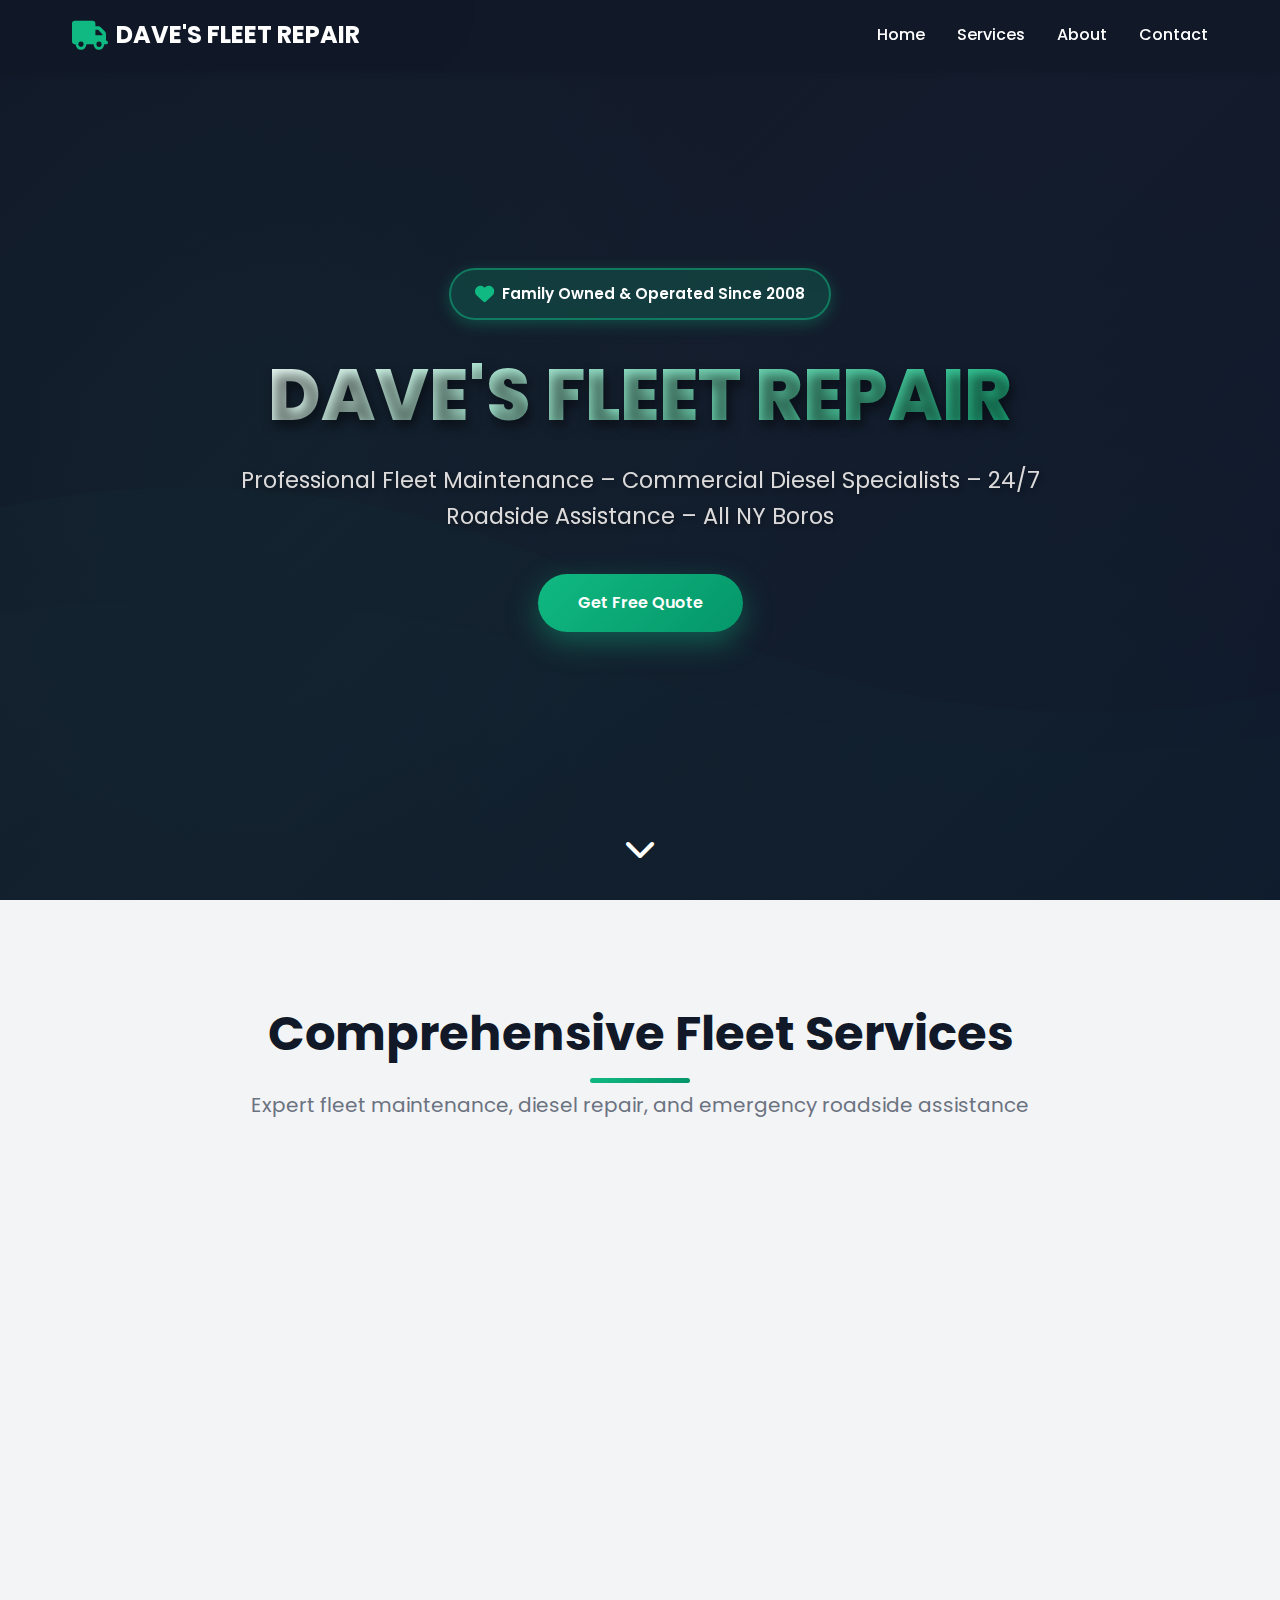
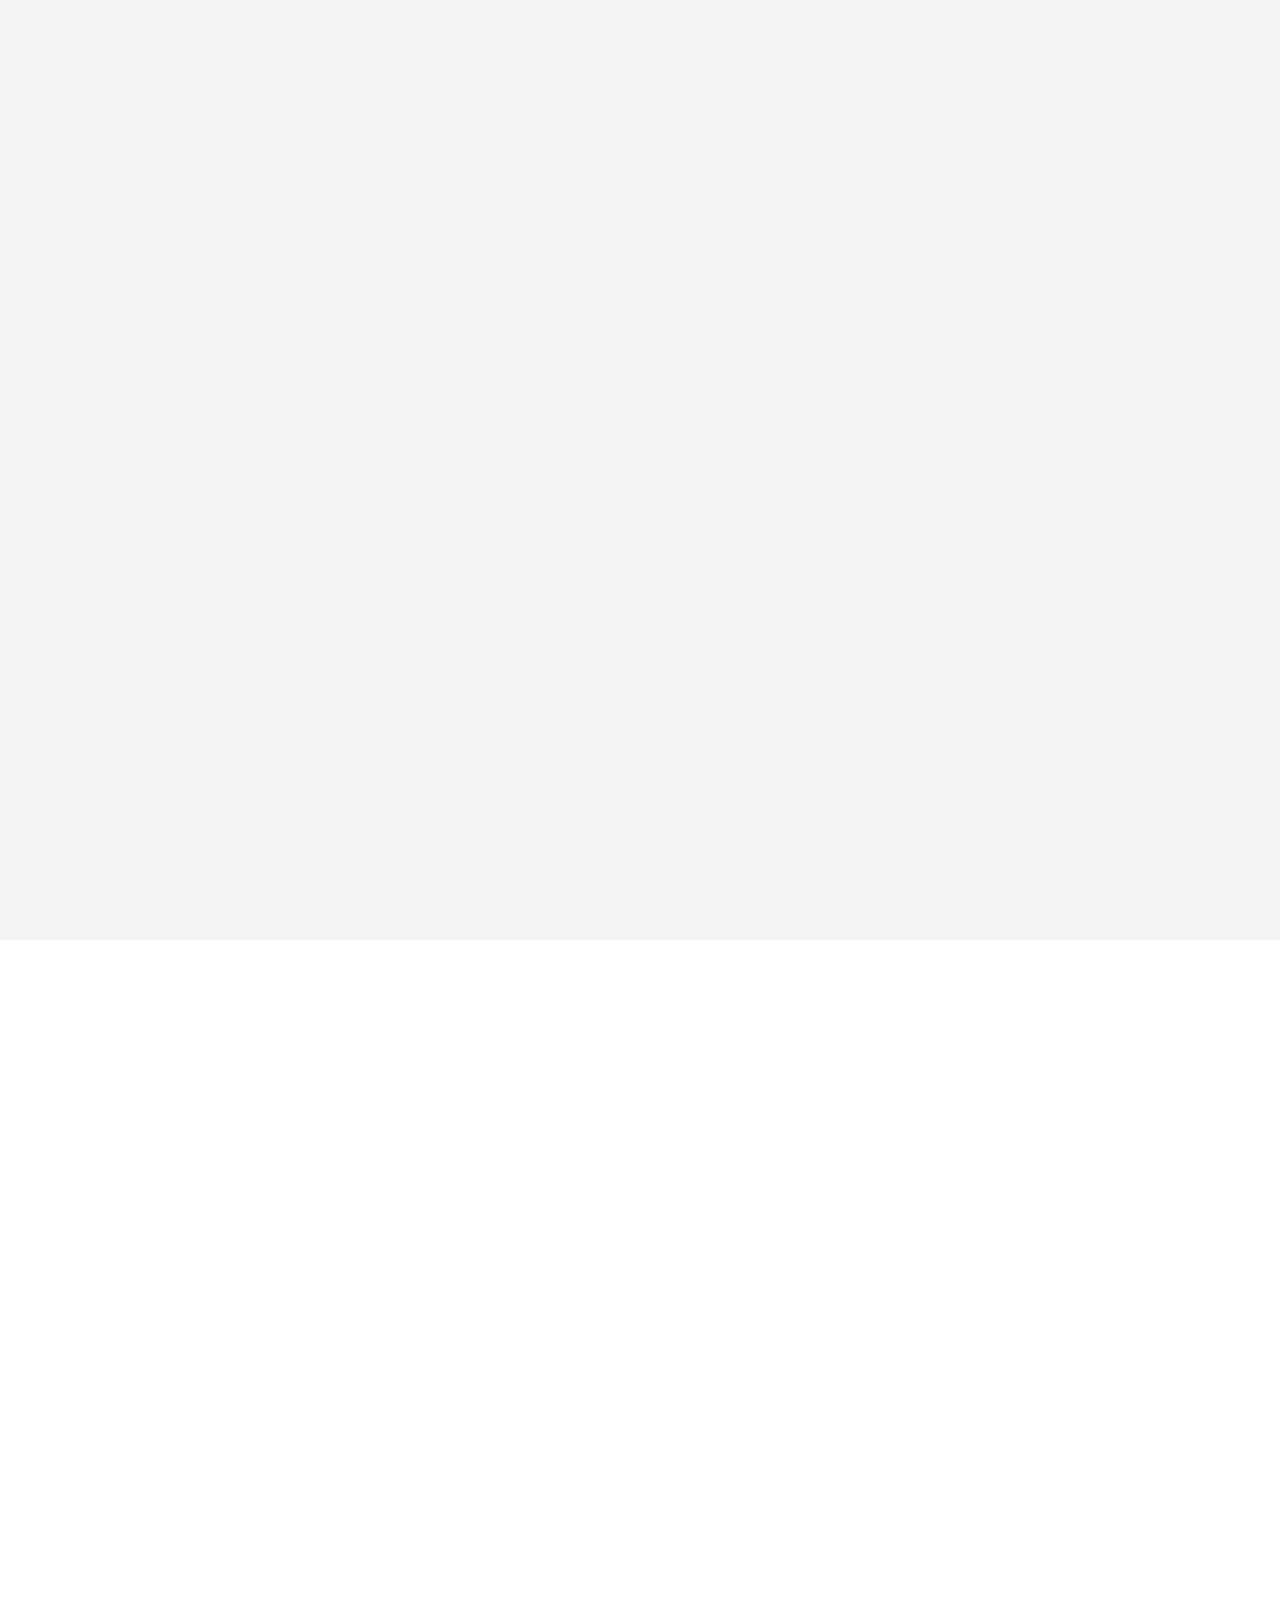
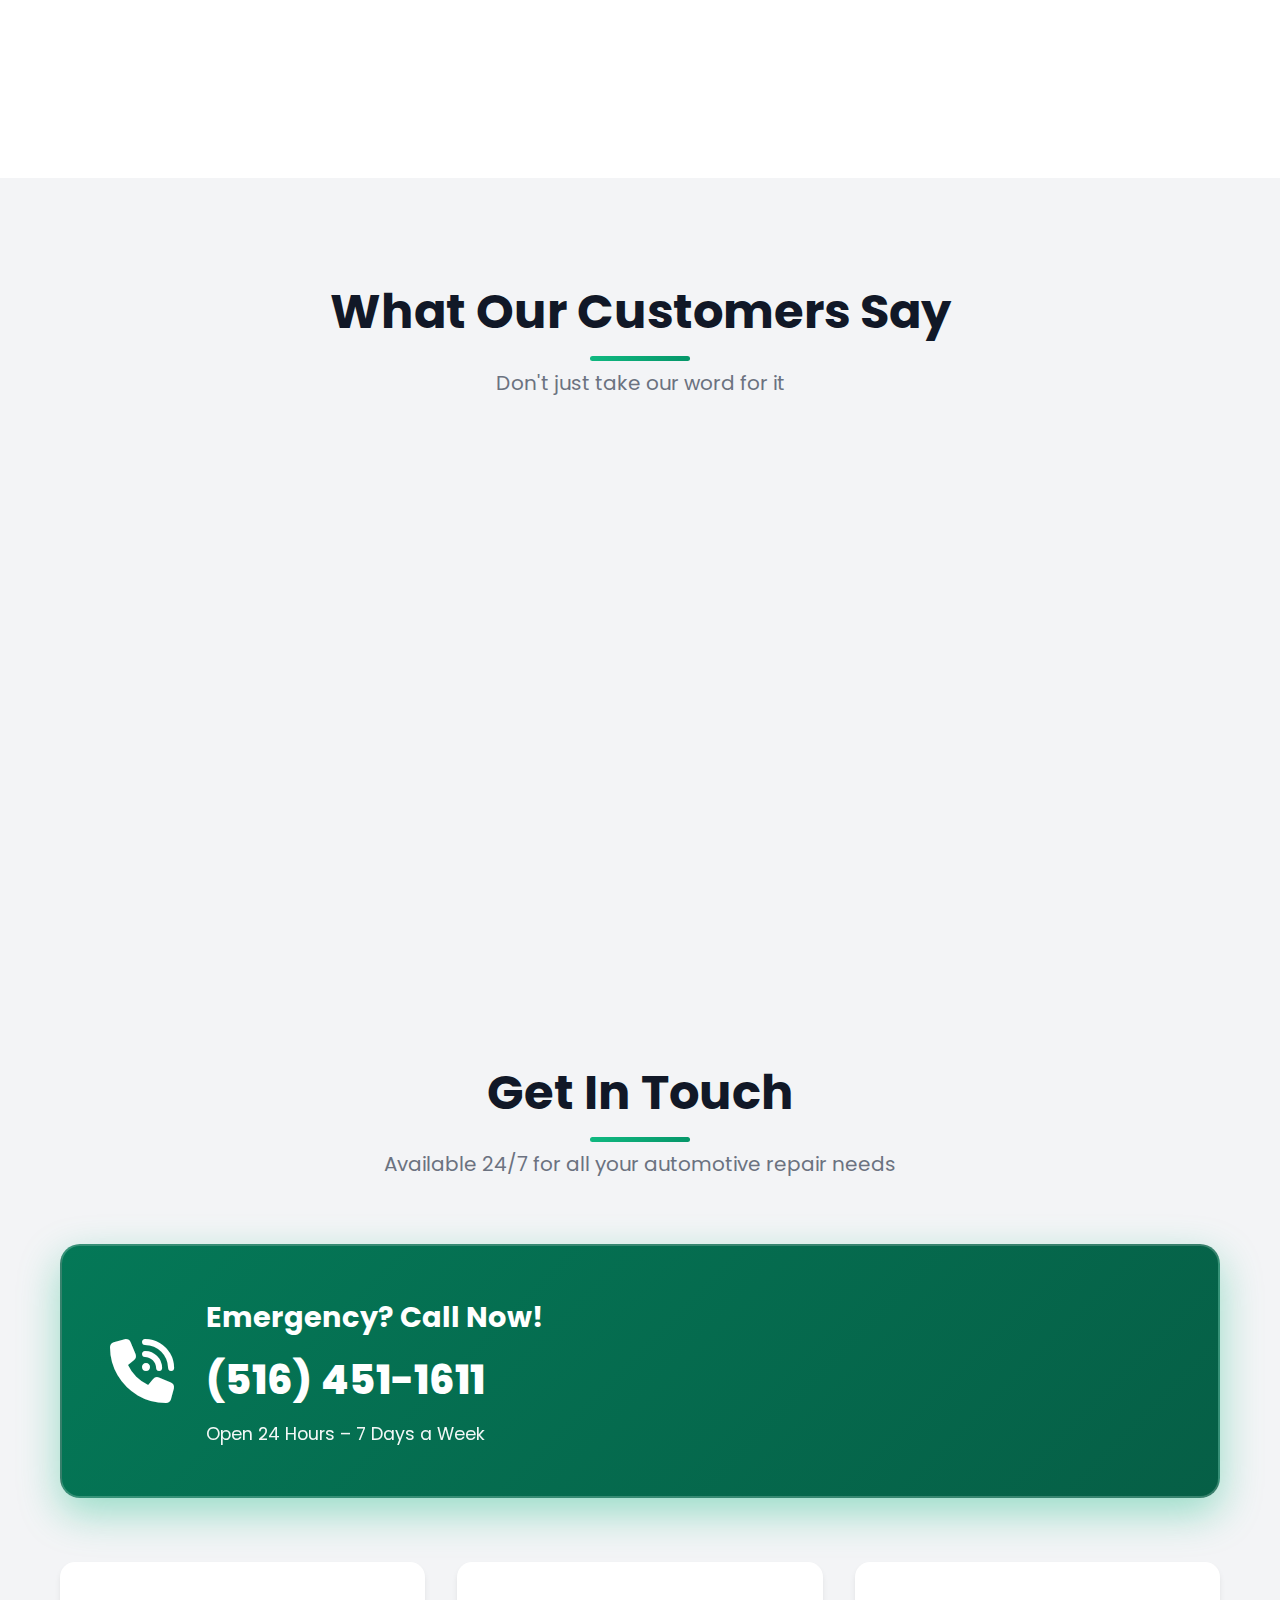
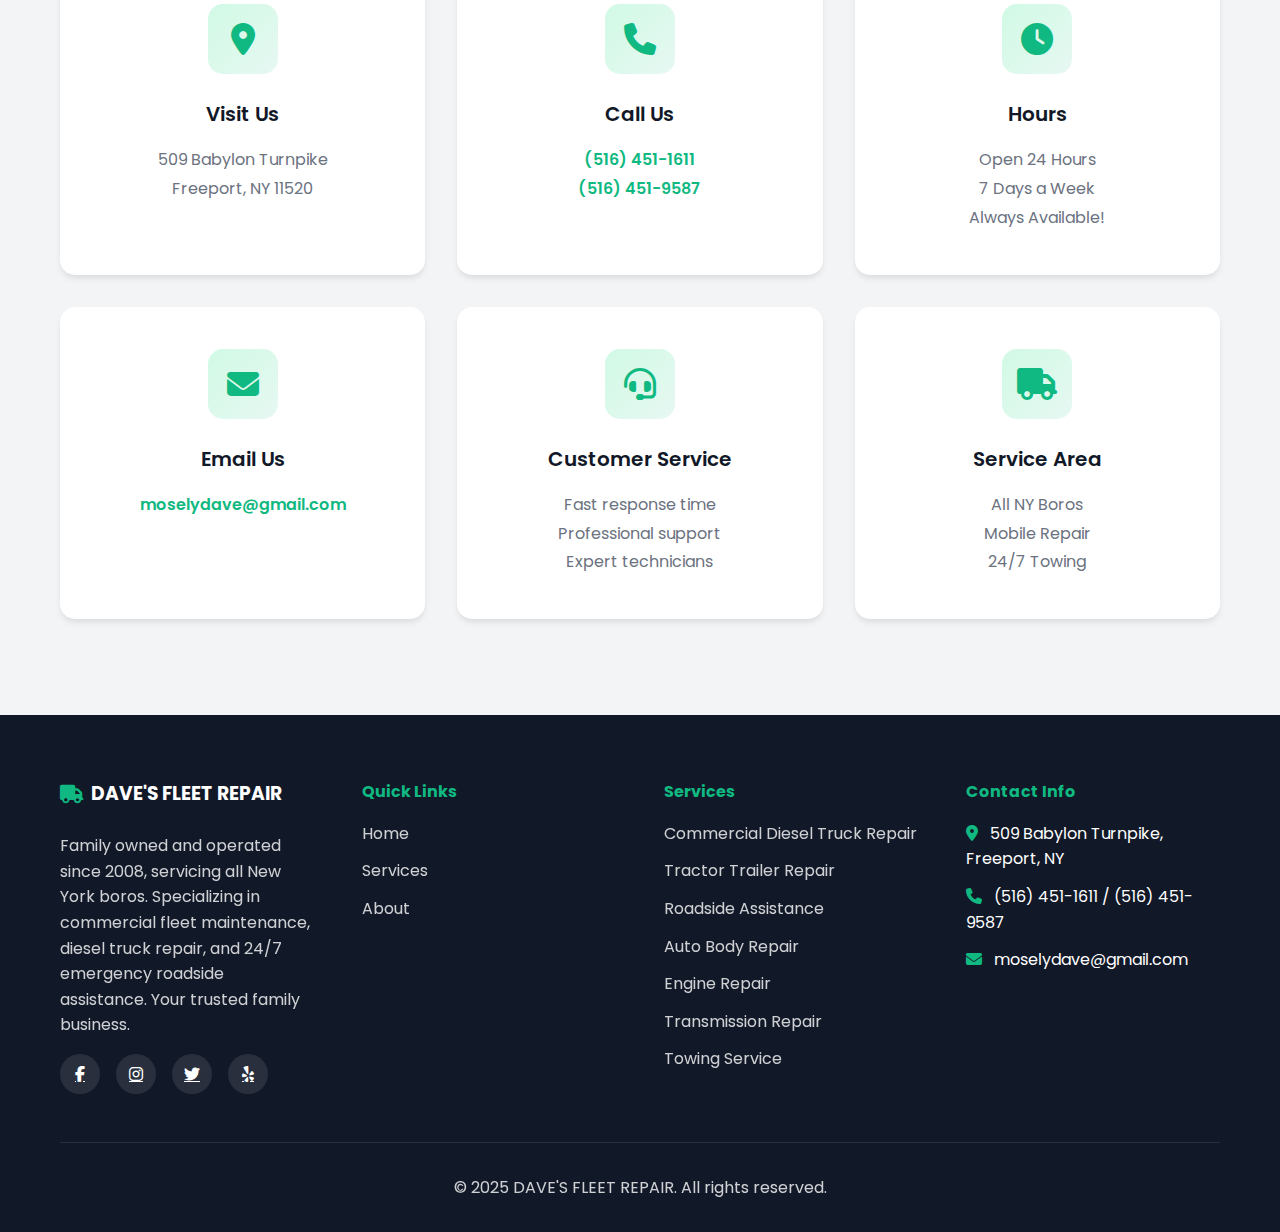
<file: index.html>
﻿<!DOCTYPE html>
<html lang="en">
<head>
    <meta charset="UTF-8">
    <meta name="viewport" content="width=device-width, initial-scale=1.0">
    <meta name="description" content="DAVE'S FLEET REPAIR - Professional fleet maintenance, commercial diesel repair, and roadside assistance in Freeport, NY">
    <title>DAVE'S FLEET REPAIR | Commercial Fleet & Diesel Repair Specialists</title>
    <link rel="stylesheet" href="styles.css">
    <link rel="stylesheet" href="https://cdnjs.cloudflare.com/ajax/libs/font-awesome/6.4.0/css/all.min.css">
    <link rel="preconnect" href="https://fonts.googleapis.com">
    <link rel="preconnect" href="https://fonts.gstatic.com" crossorigin>
    <link href="https://fonts.googleapis.com/css2?family=Poppins:wght@300;400;500;600;700;800&display=swap" rel="stylesheet">
</head>
<body>
    <!-- Navigation Bar -->
    <nav class="navbar" id="navbar">
        <div class="nav-container">
            <div class="nav-logo">
                <i class="fas fa-truck"></i>
                <span>DAVE'S FLEET REPAIR</span>
            </div>
            <ul class="nav-menu" id="navMenu">
                <li><a href="#home" class="nav-link">Home</a></li>
                <li><a href="#services" class="nav-link">Services</a></li>
                <li><a href="#about" class="nav-link">About</a></li>
                <li><a href="#contact" class="nav-link">Contact</a></li>
            </ul>
            <div class="hamburger" id="hamburger">
                <span></span>
                <span></span>
                <span></span>
            </div>
        </div>
    </nav>

    <!-- Hero Section -->
    <section id="home" class="hero">
        <div class="hero-overlay"></div>
        <div class="hero-content">
            <div class="hero-badge">
                <i class="fas fa-heart"></i>
                <span>Family Owned & Operated Since 2008</span>
            </div>
            <h1 class="hero-title fade-in">DAVE'S FLEET REPAIR</h1>
            <p class="hero-subtitle fade-in-delay">Professional Fleet Maintenance – Commercial Diesel Specialists – 24/7 Roadside Assistance – All NY Boros</p>
            <div class="hero-buttons fade-in-delay-3">
                <a href="#contact" class="btn btn-primary">Get Free Quote</a>
            </div>
        </div>
        <div class="scroll-indicator">
            <i class="fas fa-chevron-down"></i>
        </div>
    </section>

    <!-- Services Section -->
    <section id="services" class="services">
        <div class="container">
            <div class="section-header">
                <h2 class="section-title">Comprehensive Fleet Services</h2>
                <p class="section-subtitle">Expert fleet maintenance, diesel repair, and emergency roadside assistance</p>
            </div>

            <div class="services-grid">
                <div class="service-card">
                    <div class="service-icon">
                        <i class="fas fa-truck"></i>
                    </div>
                    <h3>Diesel Truck Repair</h3>
                    <p>Commercial diesel truck repair, diagnostics, and maintenance.</p>
                </div>
                
                <div class="service-card">
                    <div class="service-icon">
                        <i class="fas fa-road"></i>
                    </div>
                    <h3>Roadside Assistance</h3>
                    <p>24/7 emergency roadside assistance throughout all NY boros.</p>
                </div>
                
                <div class="service-card">
                    <div class="service-icon">
                        <i class="fas fa-trailer"></i>
                    </div>
                    <h3>Tractor Trailer Repair</h3>
                    <p>Complete tractor trailer repair and fleet maintenance.</p>
                </div>
                
                <div class="service-card">
                    <div class="service-icon">
                        <i class="fas fa-car-burst"></i>
                    </div>
                    <h3>Auto Body Repair</h3>
                    <p>Professional body work, paint, and collision repair.</p>
                </div>
                
                <div class="service-card">
                    <div class="service-icon">
                        <i class="fas fa-car"></i>
                    </div>
                    <h3>Car Repair</h3>
                    <p>Complete car repair for all makes and models.</p>
                </div>
                
                <div class="service-card">
                    <div class="service-icon">
                        <i class="fas fa-oil-can"></i>
                    </div>
                    <h3>Engine Repair</h3>
                    <p>Engine diagnostics and repair for diesel and gas engines.</p>
                </div>
                
                <div class="service-card">
                    <div class="service-icon">
                        <i class="fas fa-cog"></i>
                    </div>
                    <h3>Transmission Repair</h3>
                    <p>Transmission service and repair, automatic and manual.</p>
                </div>
                
                <div class="service-card">
                    <div class="service-icon">
                        <i class="fas fa-truck-monster"></i>
                    </div>
                    <h3>Brake Repair</h3>
                    <p>Diesel truck brake service and safety inspections.</p>
                </div>
                
                <div class="service-card">
                    <div class="service-icon">
                        <i class="fas fa-droplet"></i>
                    </div>
                    <h3>Oil Changes</h3>
                    <p>Fast oil changes for all vehicle types.</p>
                </div>
                
                <div class="service-card">
                    <div class="service-icon">
                        <i class="fas fa-truck-moving"></i>
                    </div>
                    <h3>Towing Service</h3>
                    <p>24/7 towing service available throughout all NY boros.</p>
                </div>
            </div>
        </div>
    </section>

    <!-- About Section -->
    <section id="about" class="about">
        <div class="container">
            <div class="about-content">
                <div class="about-image">
                    <div class="about-image-placeholder">
                        <i class="fas fa-tools"></i>
                    </div>
                    <div class="about-badge">
                        <i class="fas fa-award"></i>
                        <span>Certified Technicians</span>
                    </div>
                </div>
                <div class="about-text">
                    <h2>About DAVE'S FLEET REPAIR</h2>
                    <p class="lead">Family Owned and Operated Since 2008</p>
                    <p>DAVE'S FLEET REPAIR is a trusted family-owned business serving all New York boros with professional fleet maintenance and repair services. We're committed to keeping your commercial vehicles on the road with competitive rates and expert service!</p>
                    <p>Specializing in commercial diesel truck repair, we bring extensive knowledge and proven expertise in troubleshooting diesel engines. Whether you're dealing with an emergency breakdown or need scheduled maintenance, our team is ready to help 24/7.</p>
                    <div class="about-features">
                        <div class="feature">
                            <i class="fas fa-users"></i>
                            <div>
                                <h4>Family Owned</h4>
                                <p>Trusted family business with professional expertise</p>
                            </div>
                        </div>
                        <div class="feature">
                            <i class="fas fa-map-marked-alt"></i>
                            <div>
                                <h4>All NY Boros</h4>
                                <p>Rapid response across all New York boros 24/7</p>
                            </div>
                        </div>
                        <div class="feature">
                            <i class="fas fa-dollar-sign"></i>
                            <div>
                                <h4>Competitive Rates</h4>
                                <p>Fair, transparent pricing for fleet maintenance</p>
                            </div>
                        </div>
                    </div>
                </div>
            </div>
        </div>
    </section>

    <!-- Reviews Section -->
    <section id="reviews" class="reviews">
        <div class="container">
            <div class="section-header">
                <h2 class="section-title">What Our Customers Say</h2>
                <p class="section-subtitle">Don't just take our word for it</p>
            </div>
            <div class="reviews-grid">
                <div class="review-card">
                    <div class="review-stars">
                        <i class="fas fa-star"></i>
                        <i class="fas fa-star"></i>
                        <i class="fas fa-star"></i>
                        <i class="fas fa-star"></i>
                        <i class="fas fa-star"></i>
                    </div>
                    <p class="review-text">"Amazing service by Tom and Bobby"</p>
                    <div class="review-author">
                        <div class="author-avatar">GS</div>
                        <div>
                            <h4>GP Singh</h4>
                            <p>Local Guide • 96 reviews • 2 years ago</p>
                        </div>
                    </div>
                </div>
                <div class="review-card">
                    <div class="review-stars">
                        <i class="fas fa-star"></i>
                        <i class="fas fa-star"></i>
                        <i class="fas fa-star"></i>
                        <i class="fas fa-star"></i>
                        <i class="fas fa-star"></i>
                    </div>
                    <p class="review-text">"Dave came and got my truck up and running in no time. This guys has the knowledge and understanding of trouble shooting any diesel engine. Call him i would rate 10 stars if I could, and extremely affordable."</p>
                    <div class="review-author">
                        <div class="author-avatar">RO</div>
                        <div>
                            <h4>Rojay Orr</h4>
                            <p>Local Guide • 13 reviews • 3 years ago</p>
                        </div>
                    </div>
                </div>
                <div class="review-card">
                    <div class="review-stars">
                        <i class="fas fa-star"></i>
                        <i class="fas fa-star"></i>
                        <i class="fas fa-star"></i>
                        <i class="fas fa-star"></i>
                        <i class="fas fa-star"></i>
                    </div>
                    <p class="review-text">"Great guys show up fast worked fast to get me going again highly recommend"</p>
                    <div class="review-author">
                        <div class="author-avatar">JP</div>
                        <div>
                            <h4>James Pepper</h4>
                            <p>5 reviews • 1 month ago</p>
                        </div>
                    </div>
                </div>
            </div>
        </div>
    </section>

    <!-- Contact Section -->
    <section id="contact" class="contact">
        <div class="container">
            <div class="section-header">
                <h2 class="section-title">Get In Touch</h2>
                <p class="section-subtitle">Available 24/7 for all your automotive repair needs</p>
            </div>
            <div class="emergency-banner">
                <i class="fas fa-phone-volume"></i>
                <div>
                    <h3>Emergency? Call Now!</h3>
                    <a href="tel:5164511611" class="emergency-phone">(516) 451-1611</a>
                    <p>Open 24 Hours – 7 Days a Week</p>
                </div>
            </div>
            <div class="contact-content">
                <div class="contact-info">
                    <div class="info-card">
                        <div class="card-icon">
                            <i class="fas fa-map-marker-alt"></i>
                        </div>
                        <h3>Visit Us</h3>
                        <p>509 Babylon Turnpike<br>Freeport, NY 11520</p>
                    </div>
                    <div class="info-card">
                        <div class="card-icon">
                            <i class="fas fa-phone"></i>
                        </div>
                        <h3>Call Us</h3>
                        <p><a href="tel:5164511611">(516) 451-1611</a><br><a href="tel:5164519587">(516) 451-9587</a></p>
                    </div>
                    <div class="info-card">
                        <div class="card-icon">
                            <i class="fas fa-clock"></i>
                        </div>
                        <h3>Hours</h3>
                        <p>Open 24 Hours<br>7 Days a Week<br>Always Available!</p>
                    </div>
                    <div class="info-card">
                        <div class="card-icon">
                            <i class="fas fa-envelope"></i>
                        </div>
                        <h3>Email Us</h3>
                        <p><a href="mailto:moselydave@gmail.com">moselydave@gmail.com</a></p>
                    </div>
                    <div class="info-card">
                        <div class="card-icon">
                            <i class="fas fa-headset"></i>
                        </div>
                        <h3>Customer Service</h3>
                        <p>Fast response time<br>Professional support<br>Expert technicians</p>
                    </div>
                    <div class="info-card">
                        <div class="card-icon">
                            <i class="fas fa-truck"></i>
                        </div>
                        <h3>Service Area</h3>
                        <p>All NY Boros<br>Mobile Repair<br>24/7 Towing</p>
                    </div>
                </div>
            </div>
        </div>
    </section>

    <!-- Footer -->
    <footer class="footer">
        <div class="container">
            <div class="footer-content">
                <div class="footer-section">
                    <h3><i class="fas fa-truck"></i> DAVE'S FLEET REPAIR</h3>
                    <p>Family owned and operated since 2008, servicing all New York boros. Specializing in commercial fleet maintenance, diesel truck repair, and 24/7 emergency roadside assistance. Your trusted family business.</p>
                    <div class="social-links">
                        <a href="#"><i class="fab fa-facebook-f"></i></a>
                        <a href="#"><i class="fab fa-instagram"></i></a>
                        <a href="#"><i class="fab fa-twitter"></i></a>
                        <a href="#"><i class="fab fa-yelp"></i></a>
                    </div>
                </div>
                <div class="footer-section">
                    <h4>Quick Links</h4>
                    <ul>
                        <li><a href="#home">Home</a></li>
                        <li><a href="#services">Services</a></li>
                        <li><a href="#about">About</a></li>
                    </ul>
                </div>
                <div class="footer-section">
                    <h4>Services</h4>
                    <ul>
                        <li><a href="#services">Commercial Diesel Truck Repair</a></li>
                        <li><a href="#services">Tractor Trailer Repair</a></li>
                        <li><a href="#services">Roadside Assistance</a></li>
                        <li><a href="#services">Auto Body Repair</a></li>
                        <li><a href="#services">Engine Repair</a></li>
                        <li><a href="#services">Transmission Repair</a></li>
                        <li><a href="#services">Towing Service</a></li>
                    </ul>
                </div>
                <div class="footer-section">
                    <h4>Contact Info</h4>
                    <ul>
                        <li><i class="fas fa-map-marker-alt"></i> 509 Babylon Turnpike, Freeport, NY</li>
                        <li><i class="fas fa-phone"></i> (516) 451-1611 / (516) 451-9587</li>
                        <li><i class="fas fa-envelope"></i> moselydave@gmail.com</li>
                    </ul>
                </div>
            </div>
            <div class="footer-bottom">
                <p>&copy; 2025 DAVE'S FLEET REPAIR. All rights reserved.</p>
            </div>
        </div>
    </footer>

    <script src="script.js"></script>
</body>
</html>
</file>
<file: styles.css>
﻿/* Reset and Base Styles */
* {
    margin: 0;
    padding: 0;
    box-sizing: border-box;
}

:root {
    --primary-color: #10b981;
    --primary-dark: #059669;
    --primary-light: #d1fae5;
    --secondary-color: #1f2937;
    --accent-color: #047857;
    --dark-bg: #111827;
    --darker-bg: #0f172a;
    --light-bg: #f3f4f6;
    --light-gray: #e5e7eb;
    --medium-gray: #9ca3af;
    --text-dark: #111827;
    --text-light: #6b7280;
    --white: #ffffff;
    --gradient-1: linear-gradient(135deg, #10b981 0%, #059669 100%);
    --gradient-2: linear-gradient(135deg, #1f2937 0%, #111827 100%);
    --gradient-hero: linear-gradient(135deg, rgba(16, 185, 129, 0.95) 0%, rgba(17, 24, 39, 0.95) 100%);
    --shadow-sm: 0 1px 2px 0 rgb(0 0 0 / 0.05);
    --shadow-md: 0 4px 6px -1px rgb(0 0 0 / 0.1);
    --shadow-lg: 0 10px 15px -3px rgb(0 0 0 / 0.15);
    --shadow-xl: 0 20px 25px -5px rgb(0 0 0 / 0.2);
    --shadow-2xl: 0 25px 50px -12px rgb(0 0 0 / 0.25);
}

html {
    scroll-behavior: smooth;
    -webkit-font-smoothing: antialiased;
    -moz-osx-font-smoothing: grayscale;
}

body {
    font-family: 'Poppins', sans-serif;
    color: var(--text-dark);
    line-height: 1.6;
    overflow-x: hidden;
    -webkit-tap-highlight-color: transparent;
}

/* Prevent zoom on input focus for iOS */
input, select, textarea {
    font-size: 16px !important;
}

.container {
    max-width: 1200px;
    margin: 0 auto;
    padding: 0 20px;
}

/* Better touch targets for mobile */
a, button {
    -webkit-tap-highlight-color: rgba(0, 0, 0, 0.1);
}

/* Navbar Styles */
.navbar {
    position: fixed;
    top: 0;
    width: 100%;
    background: rgba(17, 24, 39, 0.95);
    backdrop-filter: blur(10px);
    z-index: 1000;
    transition: all 0.3s ease;
    box-shadow: var(--shadow-md);
}

.navbar.scrolled {
    background: var(--dark-bg);
    box-shadow: var(--shadow-lg);
}

.nav-container {
    max-width: 1200px;
    margin: 0 auto;
    padding: 1rem 2rem;
    display: flex;
    justify-content: space-between;
    align-items: center;
}

.nav-logo {
    display: flex;
    align-items: center;
    gap: 0.5rem;
    font-size: 1.5rem;
    font-weight: 700;
    color: var(--white);
}

.nav-logo i {
    color: var(--primary-color);
    font-size: 1.8rem;
}

.nav-menu {
    display: flex;
    list-style: none;
    gap: 2rem;
}

.nav-link {
    color: var(--white);
    text-decoration: none;
    font-weight: 500;
    transition: color 0.3s ease;
    position: relative;
}

.nav-link::after {
    content: '';
    position: absolute;
    bottom: -5px;
    left: 0;
    width: 0;
    height: 2px;
    background: var(--primary-color);
    transition: width 0.3s ease;
}

.nav-link:hover::after {
    width: 100%;
}

.nav-link:hover {
    color: var(--primary-color);
}

.hamburger {
    display: none;
    flex-direction: column;
    cursor: pointer;
    gap: 4px;
}

.hamburger span {
    width: 25px;
    height: 3px;
    background: var(--white);
    transition: all 0.3s ease;
}

/* Hero Section */
.hero {
    position: relative;
    min-height: 100vh;
    display: flex;
    align-items: center;
    justify-content: center;
    background: linear-gradient(135deg, #111827 0%, #1f2937 50%, #0f172a 100%);
    color: var(--white);
    overflow: hidden;
}

.hero::before {
    content: '';
    position: absolute;
    top: 0;
    left: 0;
    right: 0;
    bottom: 0;
    background: 
        radial-gradient(circle at 20% 50%, rgba(16, 185, 129, 0.15) 0%, transparent 50%),
        radial-gradient(circle at 80% 80%, rgba(16, 185, 129, 0.1) 0%, transparent 50%),
        url('data:image/svg+xml,<svg xmlns="http://www.w3.org/2000/svg" viewBox="0 0 1200 600"><path d="M0,400 Q300,250 600,400 T1200,400 L1200,600 L0,600 Z" fill="rgba(16,185,129,0.08)"/><path d="M0,450 Q300,350 600,450 T1200,450 L1200,600 L0,600 Z" fill="rgba(16,185,129,0.04)"/></svg>') no-repeat bottom;
    background-size: cover;
    animation: gradientShift 20s ease infinite;
}

@keyframes gradientShift {
    0%, 100% { opacity: 1; }
    50% { opacity: 0.85; }
}

.hero-overlay {
    position: absolute;
    top: 0;
    left: 0;
    right: 0;
    bottom: 0;
    background: linear-gradient(135deg, rgba(17, 24, 39, 0.7) 0%, rgba(15, 23, 42, 0.8) 100%);
}

.hero-content {
    position: relative;
    text-align: center;
    max-width: 1000px;
    padding: 0 2rem;
    z-index: 1;
}

.hero-badge {
    display: inline-flex;
    align-items: center;
    gap: 0.5rem;
    background: rgba(16, 185, 129, 0.2);
    backdrop-filter: blur(10px);
    padding: 0.75rem 1.5rem;
    border-radius: 50px;
    margin-bottom: 2rem;
    animation: fadeInUp 1s ease;
    border: 2px solid rgba(16, 185, 129, 0.5);
    box-shadow: 0 4px 15px rgba(16, 185, 129, 0.3);
}

.hero-badge i {
    color: var(--primary-color);
    font-size: 1.2rem;
}

.hero-badge span {
    font-weight: 600;
    font-size: 0.95rem;
}

.hero-title {
    font-size: 4.5rem;
    font-weight: 800;
    margin-bottom: 1.5rem;
    animation: fadeInUp 1s ease;
    text-shadow: 3px 6px 12px rgba(0, 0, 0, 0.5);
    line-height: 1.2;
    background: linear-gradient(135deg, #ffffff 0%, #10b981 50%, #ffffff 100%);
    background-size: 200% auto;
    -webkit-background-clip: text;
    -webkit-text-fill-color: transparent;
    background-clip: text;
    animation: fadeInUp 1s ease, textShine 3s linear infinite;
}

@keyframes textShine {
    to {
        background-position: 200% center;
    }
}

.hero-subtitle {
    font-size: 1.4rem;
    margin-bottom: 2.5rem;
    opacity: 0.95;
    animation: fadeInUp 1s ease 0.2s backwards;
    text-shadow: 2px 3px 6px rgba(0, 0, 0, 0.4);
    max-width: 900px;
    margin-left: auto;
    margin-right: auto;
    color: #e7e5e4;
    line-height: 1.6;
}

.hero-buttons {
    display: flex;
    gap: 1rem;
    justify-content: center;
    flex-wrap: wrap;
    animation: fadeInUp 1s ease 0.4s backwards;
}

.btn {
    padding: 1rem 2.5rem;
    border-radius: 50px;
    text-decoration: none;
    font-weight: 600;
    transition: all 0.3s ease;
    display: inline-block;
    border: none;
    cursor: pointer;
    font-size: 1rem;
}

.btn-primary {
    background: var(--gradient-1);
    color: var(--white);
    box-shadow: 0 10px 30px rgba(16, 185, 129, 0.4);
    display: inline-flex;
    align-items: center;
    gap: 0.5rem;
}

.btn-primary:hover {
    transform: translateY(-3px);
    box-shadow: 0 15px 40px rgba(16, 185, 129, 0.6);
    filter: brightness(1.1);
}

.btn-secondary {
    background: transparent;
    color: var(--white);
    border: 2px solid var(--primary-color);
    box-shadow: 0 5px 15px rgba(16, 185, 129, 0.3);
}

.btn-secondary:hover {
    background: var(--primary-color);
    color: var(--white);
    transform: translateY(-3px);
    box-shadow: 0 15px 40px rgba(16, 185, 129, 0.5);
}

.hero-stats {
    display: flex;
    justify-content: center;
    gap: 3rem;
    margin: 3rem auto 2rem;
    animation: fadeInUp 1s ease 0.6s backwards;
    flex-wrap: wrap;
}

.stat {
    display: flex;
    align-items: center;
    gap: 1rem;
    background: rgba(16, 185, 129, 0.15);
    padding: 1.5rem 2rem;
    border-radius: 15px;
    border: 1px solid rgba(16, 185, 129, 0.3);
    backdrop-filter: blur(10px);
    transition: all 0.3s ease;
}

.stat:hover {
    transform: translateY(-5px);
    background: rgba(16, 185, 129, 0.25);
    box-shadow: 0 10px 30px rgba(16, 185, 129, 0.3);
}

.stat i {
    font-size: 2.5rem;
    color: var(--primary-color);
}

.stat div {
    text-align: left;
}

.stat strong {
    display: block;
    font-size: 1.8rem;
    font-weight: 700;
    color: var(--white);
}

.stat span {
    display: block;
    font-size: 0.9rem;
    opacity: 0.9;
    color: #e7e5e4;
}

.stat h3 {
    font-size: 2.5rem;
    font-weight: 700;
    margin-bottom: 0.5rem;
}

.stat p {
    opacity: 0.9;
}

.scroll-indicator {
    position: absolute;
    bottom: 2rem;
    left: 50%;
    transform: translateX(-50%);
    animation: bounce 2s infinite;
}

.scroll-indicator i {
    font-size: 2rem;
    color: var(--white);
}

/* Animations */
@keyframes fadeInUp {
    from {
        opacity: 0;
        transform: translateY(30px);
    }
    to {
        opacity: 1;
        transform: translateY(0);
    }
}

@keyframes bounce {
    0%, 20%, 50%, 80%, 100% {
        transform: translateX(-50%) translateY(0);
    }
    40% {
        transform: translateX(-50%) translateY(-10px);
    }
    60% {
        transform: translateX(-50%) translateY(-5px);
    }
}

.fade-in {
    animation: fadeInUp 1s ease;
}

.fade-in-delay {
    animation: fadeInUp 1s ease 0.2s backwards;
}

.fade-in-delay-2 {
    animation: fadeInUp 1s ease 0.4s backwards;
}

.fade-in-delay-3 {
    animation: fadeInUp 1s ease 0.6s backwards;
}

/* Section Styles */
section {
    padding: 6rem 0;
}

.section-header {
    text-align: center;
    margin-bottom: 4rem;
}

.section-title {
    font-size: 3rem;
    font-weight: 700;
    color: var(--text-dark);
    margin-bottom: 1rem;
    position: relative;
    display: inline-block;
}

.section-title::after {
    content: '';
    position: absolute;
    bottom: -10px;
    left: 50%;
    transform: translateX(-50%);
    width: 100px;
    height: 5px;
    background: var(--gradient-1);
    border-radius: 3px;
}

.section-subtitle {
    font-size: 1.25rem;
    color: var(--text-light);
}

/* Services Section */
.services {
    background: var(--light-bg);
}

.specialties-banner {
    background: linear-gradient(135deg, #fbbf24 0%, #f59e0b 100%);
    padding: 2rem;
    border-radius: 15px;
    margin-bottom: 3rem;
    text-align: center;
    box-shadow: 0 10px 30px rgba(251, 191, 36, 0.3);
}

.specialties-banner h3 {
    color: var(--dark-bg);
    font-size: 1.8rem;
    margin-bottom: 1rem;
    display: flex;
    align-items: center;
    justify-content: center;
    gap: 0.5rem;
}

.specialties-banner h3 i {
    color: var(--white);
}

.specialty-tags {
    display: flex;
    flex-wrap: wrap;
    gap: 1rem;
    justify-content: center;
}

.specialty-tag {
    background: var(--white);
    color: var(--text-dark);
    padding: 0.75rem 1.5rem;
    border-radius: 50px;
    font-weight: 600;
    box-shadow: 0 4px 10px rgba(0, 0, 0, 0.1);
}

.services-grid {
    display: grid;
    grid-template-columns: repeat(auto-fit, minmax(280px, 1fr));
    gap: 2rem;
}

.service-card {
    background: var(--white);
    padding: 2.5rem 2rem;
    border-radius: 20px;
    box-shadow: var(--shadow-lg);
    transition: all 0.4s cubic-bezier(0.175, 0.885, 0.32, 1.275);
    opacity: 0;
    transform: translateY(30px);
    position: relative;
    overflow: hidden;
    text-align: center;
    border: 1px solid rgba(16, 185, 129, 0.1);
}

.service-card::before {
    content: '';
    position: absolute;
    top: 0;
    left: 0;
    width: 100%;
    height: 5px;
    background: var(--gradient-1);
    transform: scaleX(0);
    transition: transform 0.4s ease;
}

.service-card:hover::before {
    transform: scaleX(1);
}

.service-card.animate {
    animation: fadeInUp 0.6s ease forwards;
}

.service-card:hover {
    transform: translateY(-12px) scale(1.02);
    box-shadow: 0 25px 50px rgba(16, 185, 129, 0.2);
    border-color: var(--primary-color);
}

.service-icon {
    width: 80px;
    height: 80px;
    background: var(--gradient-1);
    border-radius: 20px;
    display: flex;
    align-items: center;
    justify-content: center;
    margin: 0 auto 1.5rem;
    transition: all 0.4s ease;
    box-shadow: 0 8px 20px rgba(16, 185, 129, 0.3);
}

.service-card:hover .service-icon {
    transform: scale(1.15) rotate(-5deg);
    box-shadow: 0 12px 30px rgba(16, 185, 129, 0.5);
}

.service-icon i {
    font-size: 2rem;
    color: var(--white);
}

.service-card h3 {
    font-size: 1.5rem;
    margin-bottom: 0.75rem;
    color: var(--text-dark);
    font-weight: 700;
}

.service-card p {
    color: var(--text-light);
    line-height: 1.7;
    font-size: 1rem;
}

/* About Section */
.about-content {
    display: grid;
    grid-template-columns: 1fr 1fr;
    gap: 4rem;
    align-items: center;
}

.about-image {
    position: relative;
}

.about-image-placeholder {
    width: 100%;
    height: 500px;
    background: var(--gradient-1);
    border-radius: 20px;
    display: flex;
    align-items: center;
    justify-content: center;
    box-shadow: var(--shadow-xl);
}

.about-image-placeholder i {
    font-size: 8rem;
    color: rgba(255, 255, 255, 0.3);
}

.about-badge {
    position: absolute;
    bottom: -20px;
    right: -20px;
    background: var(--white);
    padding: 1.5rem 2rem;
    border-radius: 15px;
    box-shadow: var(--shadow-lg);
    display: flex;
    align-items: center;
    gap: 1rem;
}

.about-badge i {
    font-size: 2rem;
    color: var(--primary-color);
}

.about-text h2 {
    font-size: 2.5rem;
    margin-bottom: 1rem;
}

.lead {
    font-size: 1.25rem;
    color: var(--primary-color);
    font-weight: 600;
    margin-bottom: 1.5rem;
}

.about-text p {
    color: var(--text-light);
    margin-bottom: 1.5rem;
}

.about-features {
    margin-top: 2rem;
}

.feature {
    display: flex;
    gap: 1rem;
    margin-bottom: 1.5rem;
}

.feature i {
    font-size: 2rem;
    color: var(--primary-color);
}

.feature h4 {
    margin-bottom: 0.5rem;
    color: var(--text-dark);
}

.feature p {
    color: var(--text-light);
    margin: 0;
}

/* Reviews Section */
.reviews {
    background: var(--light-bg);
}

.reviews-grid {
    display: grid;
    grid-template-columns: repeat(auto-fit, minmax(350px, 1fr));
    gap: 2rem;
}

.review-card {
    background: var(--white);
    padding: 2.5rem;
    border-radius: 20px;
    box-shadow: var(--shadow-md);
    transition: all 0.4s ease;
    position: relative;
    border-left: 4px solid transparent;
}

.review-card::before {
    content: '"';
    position: absolute;
    top: 20px;
    left: 20px;
    font-size: 5rem;
    color: rgba(37, 99, 235, 0.1);
    font-family: Georgia, serif;
    line-height: 1;
}

.review-card:hover {
    transform: translateY(-8px) scale(1.02);
    box-shadow: 0 15px 35px rgba(0, 0, 0, 0.15);
    border-left-color: var(--primary-color);
}

.review-stars {
    margin-bottom: 1rem;
}

.review-stars i {
    color: #fbbf24;
    font-size: 1.25rem;
}

.review-text {
    color: var(--text-light);
    margin-bottom: 1.5rem;
    font-style: italic;
}

.review-author {
    display: flex;
    align-items: center;
    gap: 1rem;
}

.author-avatar {
    width: 50px;
    height: 50px;
    border-radius: 50%;
    background: var(--gradient-2);
    display: flex;
    align-items: center;
    justify-content: center;
    color: var(--white);
    font-weight: 700;
}

.review-author h4 {
    color: var(--text-dark);
    margin-bottom: 0.25rem;
}

.review-author p {
    color: var(--text-light);
    font-size: 0.9rem;
}

/* Gallery Section */
.gallery-grid {
    display: grid;
    grid-template-columns: repeat(auto-fit, minmax(300px, 1fr));
    gap: 2rem;
}

.gallery-item {
    position: relative;
    overflow: hidden;
    border-radius: 15px;
    box-shadow: var(--shadow-md);
    transition: all 0.4s cubic-bezier(0.175, 0.885, 0.32, 1.275);
    cursor: pointer;
}

.gallery-item:hover {
    transform: scale(1.08);
    box-shadow: 0 20px 40px rgba(0, 0, 0, 0.2);
    z-index: 10;
}

.gallery-item::after {
    content: '';
    position: absolute;
    top: 0;
    left: 0;
    right: 0;
    bottom: 0;
    background: linear-gradient(135deg, rgba(37, 99, 235, 0.9), rgba(126, 34, 206, 0.9));
    opacity: 0;
    transition: opacity 0.3s ease;
}

.gallery-item:hover::after {
    opacity: 0.15;
}

.gallery-placeholder {
    width: 100%;
    height: 300px;
    background: var(--gradient-1);
    display: flex;
    flex-direction: column;
    align-items: center;
    justify-content: center;
    color: var(--white);
}

.gallery-placeholder i {
    font-size: 4rem;
    margin-bottom: 1rem;
    opacity: 0.8;
}

.gallery-placeholder p {
    font-size: 1.25rem;
    font-weight: 600;
}

/* Contact Section */
.contact {
    background: var(--light-bg);
}

.emergency-banner {
    background: linear-gradient(135deg, #047857 0%, #065f46 100%);
    color: var(--white);
    padding: 3rem;
    border-radius: 20px;
    display: flex;
    align-items: center;
    gap: 2rem;
    margin-bottom: 4rem;
    box-shadow: 0 15px 40px rgba(16, 185, 129, 0.4);
    animation: emergencyPulse 3s ease-in-out infinite;
    border: 2px solid rgba(255, 255, 255, 0.2);
}

@keyframes emergencyPulse {
    0%, 100% { 
        transform: scale(1);
        box-shadow: 0 15px 40px rgba(16, 185, 129, 0.4);
    }
    50% { 
        transform: scale(1.02);
        box-shadow: 0 20px 50px rgba(16, 185, 129, 0.6);
    }
}

.emergency-banner i {
    font-size: 4rem;
    animation: ring 1.5s ease-in-out infinite;
}

@keyframes ring {
    0%, 100% { transform: rotate(0deg); }
    10%, 30% { transform: rotate(-10deg); }
    20%, 40% { transform: rotate(10deg); }
}

.emergency-banner h3 {
    font-size: 1.8rem;
    margin-bottom: 0.5rem;
}

.emergency-phone {
    font-size: 2.5rem;
    font-weight: 800;
    color: var(--white);
    text-decoration: none;
    display: inline-block;
    margin-bottom: 0.5rem;
    transition: all 0.3s ease;
}

.emergency-phone:hover {
    transform: scale(1.05);
    text-shadow: 2px 2px 8px rgba(0, 0, 0, 0.3);
}

.emergency-banner p {
    margin: 0;
    opacity: 0.95;
    font-size: 1.1rem;
}

.contact-content {
    display: block;
}

.contact-info {
    display: grid;
    grid-template-columns: repeat(auto-fit, minmax(280px, 1fr));
    gap: 2rem;
}

.info-card {
    background: var(--white);
    padding: 2.5rem 2rem;
    border-radius: 15px;
    box-shadow: var(--shadow-md);
    transition: all 0.4s ease;
    border: 2px solid transparent;
    text-align: center;
    position: relative;
    overflow: hidden;
}

.info-card::before {
    content: '';
    position: absolute;
    top: 0;
    left: -100%;
    width: 100%;
    height: 100%;
    background: linear-gradient(90deg, transparent, rgba(16, 185, 129, 0.1), transparent);
    transition: left 0.6s ease;
}

.info-card:hover {
    transform: translateY(-10px);
    box-shadow: var(--shadow-lg);
    border-color: var(--primary-color);
}

.info-card:hover::before {
    left: 100%;
}

.card-icon {
    width: 70px;
    height: 70px;
    background: linear-gradient(135deg, var(--primary-light), rgba(16, 185, 129, 0.1));
    border-radius: 15px;
    display: flex;
    align-items: center;
    justify-content: center;
    margin: 0 auto 1.5rem;
    transition: all 0.3s ease;
}

.info-card:hover .card-icon {
    background: linear-gradient(135deg, var(--primary-color), var(--accent-color));
    transform: scale(1.1) rotate(5deg);
}

.info-card i {
    font-size: 2rem;
    color: var(--primary-color);
    transition: color 0.3s ease;
}

.info-card:hover i {
    color: var(--white);
}

.info-card h3 {
    font-size: 1.25rem;
    margin-bottom: 1rem;
    color: var(--text-dark);
    font-weight: 600;
}

.info-card p {
    color: var(--text-light);
    margin: 0;
    line-height: 1.8;
}

.info-card a {
    color: var(--primary-color);
    text-decoration: none;
    font-weight: 600;
    transition: all 0.3s ease;
    display: inline-block;
}

.info-card a:hover {
    color: var(--primary-dark);
    text-decoration: underline;
}

/* Footer */
.footer {
    background: var(--dark-bg);
    color: var(--white);
    padding: 4rem 0 2rem;
}

.footer-content {
    display: grid;
    grid-template-columns: repeat(auto-fit, minmax(250px, 1fr));
    gap: 3rem;
    margin-bottom: 3rem;
}

.footer-section h3 {
    margin-bottom: 1.5rem;
    display: flex;
    align-items: center;
    gap: 0.5rem;
}

.footer-section h3 i {
    color: var(--primary-color);
}

.footer-section h4 {
    margin-bottom: 1rem;
    color: var(--primary-color);
}

.footer-section p {
    opacity: 0.8;
    margin-bottom: 1rem;
}

.footer-section ul {
    list-style: none;
}

.footer-section ul li {
    margin-bottom: 0.75rem;
}

.footer-section ul li a {
    color: var(--white);
    text-decoration: none;
    opacity: 0.8;
    transition: all 0.3s ease;
}

.footer-section ul li a:hover {
    opacity: 1;
    color: var(--primary-color);
}

.footer-section ul li i {
    margin-right: 0.5rem;
    color: var(--primary-color);
}

.social-links {
    display: flex;
    gap: 1rem;
    margin-top: 1rem;
}

.social-links a {
    width: 40px;
    height: 40px;
    background: rgba(255, 255, 255, 0.1);
    border-radius: 50%;
    display: flex;
    align-items: center;
    justify-content: center;
    color: var(--white);
    transition: all 0.3s ease;
}

.social-links a:hover {
    background: var(--primary-color);
    transform: translateY(-3px);
}

.footer-bottom {
    text-align: center;
    padding-top: 2rem;
    border-top: 1px solid rgba(255, 255, 255, 0.1);
}

.footer-bottom p {
    opacity: 0.8;
}

/* Responsive Design */
@media (max-width: 968px) {
    .hamburger {
        display: flex;
    }

    .nav-menu {
        position: fixed;
        left: -100%;
        top: 70px;
        flex-direction: column;
        background: var(--dark-bg);
        width: 100%;
        text-align: center;
        transition: 0.3s;
        box-shadow: var(--shadow-lg);
        padding: 2rem 0;
        gap: 0;
    }

    .nav-menu li {
        padding: 1rem 0;
        border-bottom: 1px solid rgba(255, 255, 255, 0.1);
    }

    .nav-menu.active {
        left: 0;
    }

    .hero-title {
        font-size: 2.5rem;
    }

    .hero-subtitle {
        font-size: 1.2rem;
    }

    .hero-badge {
        font-size: 0.85rem;
        padding: 0.6rem 1.2rem;
    }

    .hero-buttons {
        flex-direction: column;
        width: 100%;
        padding: 0 1rem;
    }

    .btn {
        width: 100%;
        padding: 1rem;
    }

    .about-content {
        grid-template-columns: 1fr;
        gap: 2rem;
    }

    .about-image-placeholder {
        height: 350px;
    }

    .about-badge {
        bottom: 10px;
        right: 10px;
        padding: 1rem 1.5rem;
        font-size: 0.9rem;
    }

    .contact-content {
        grid-template-columns: 1fr;
    }

    .emergency-banner {
        flex-direction: column;
        text-align: center;
        padding: 2rem 1.5rem;
    }

    .emergency-banner i {
        font-size: 3rem;
    }

    .emergency-phone {
        font-size: 2rem;
    }

    .services-grid,
    .reviews-grid {
        grid-template-columns: 1fr;
        gap: 1.5rem;
    }

    .section-title {
        font-size: 2.2rem;
    }

    .section-subtitle {
        font-size: 1rem;
    }

    .footer-content {
        grid-template-columns: 1fr;
        gap: 2rem;
    }

    .info-card {
        padding: 1.5rem;
    }
}

@media (max-width: 480px) {
    .nav-container {
        padding: 1rem;
    }

    .nav-logo {
        font-size: 1.2rem;
    }

    .nav-logo i {
        font-size: 1.4rem;
    }

    .hero {
        min-height: 90vh;
    }

    .hero-content {
        padding: 0 1rem;
    }

    .hero-title {
        font-size: 2.2rem;
        line-height: 1.2;
    }

    .hero-subtitle {
        font-size: 1.1rem;
        margin-bottom: 2rem;
    }
    
    .hero-stats {
        gap: 1rem;
    }
    
    .stat {
        padding: 1rem 1.5rem;
    }
    
    .stat strong {
        font-size: 1.5rem;
    }
    
    .stat span {
        font-size: 0.8rem;
    }

    .hero-badge {
        font-size: 0.8rem;
        padding: 0.5rem 1rem;
    }

    .hero-badge i {
        font-size: 1rem;
    }

    .btn {
        padding: 0.9rem 1.5rem;
        font-size: 0.95rem;
    }

    .section-title {
        font-size: 1.8rem;
    }

    .section-subtitle {
        font-size: 0.95rem;
    }

    section {
        padding: 4rem 0;
    }

    .service-card {
        padding: 1.5rem;
    }

    .service-card h3 {
        font-size: 1.3rem;
    }

    .service-card p {
        font-size: 0.95rem;
    }

    .service-icon {
        width: 60px;
        height: 60px;
    }

    .service-icon i {
        font-size: 1.8rem;
    }

    .about-image-placeholder {
        height: 280px;
    }

    .about-badge {
        position: static;
        margin-top: 1rem;
        display: inline-flex;
    }

    .about-text h2 {
        font-size: 1.8rem;
    }

    .lead {
        font-size: 1.1rem;
    }

    .about-text p {
        font-size: 0.95rem;
    }

    .feature {
        flex-direction: column;
        text-align: center;
    }

    .feature i {
        font-size: 2.5rem;
    }

    .review-card {
        padding: 1.5rem;
    }

    .review-card::before {
        font-size: 3rem;
        top: 10px;
        left: 10px;
    }

    .review-text {
        font-size: 0.95rem;
    }

    .author-avatar {
        width: 45px;
        height: 45px;
        font-size: 0.9rem;
    }

    .emergency-banner {
        padding: 1.5rem 1rem;
    }

    .emergency-banner i {
        font-size: 2.5rem;
    }

    .emergency-banner h3 {
        font-size: 1.4rem;
    }

    .emergency-phone {
        font-size: 1.8rem;
    }

    .emergency-banner p {
        font-size: 0.95rem;
    }

    .info-card {
        padding: 1.2rem;
    }

    .info-card i {
        font-size: 1.5rem;
    }

    .info-card h3 {
        font-size: 1.1rem;
    }

    .info-card p {
        font-size: 0.9rem;
    }

    .footer {
        padding: 3rem 0 1.5rem;
    }

    .footer-section h3 {
        font-size: 1.1rem;
    }

    .footer-section p,
    .footer-section ul li {
        font-size: 0.9rem;
    }

    .social-links a {
        width: 35px;
        height: 35px;
        font-size: 0.9rem;
    }

    .scroll-indicator {
        bottom: 1rem;
    }

    .scroll-indicator i {
        font-size: 1.5rem;
    }
}

/* Tablet optimizations */
@media (min-width: 481px) and (max-width: 968px) {
    .services-grid {
        grid-template-columns: repeat(2, 1fr);
    }

    .reviews-grid {
        grid-template-columns: repeat(2, 1fr);
    }

    .hero-title {
        font-size: 3rem;
    }

    .hero-subtitle {
        font-size: 1.4rem;
    }
}

/* Touch-friendly improvements */
@media (hover: none) and (pointer: coarse) {
    .btn {
        min-height: 48px;
        display: flex;
        align-items: center;
        justify-content: center;
    }

    .nav-link {
        padding: 0.75rem;
        min-height: 48px;
        display: flex;
        align-items: center;
        justify-content: center;
    }

    .info-card a,
    .emergency-phone {
        min-height: 48px;
        display: inline-flex;
        align-items: center;
    }
}

/* Scroll Animations */
.scroll-animate {
    opacity: 0;
    transform: translateY(30px);
    transition: all 0.6s ease;
}

.scroll-animate.active {
    opacity: 1;
    transform: translateY(0);
}
</file>
